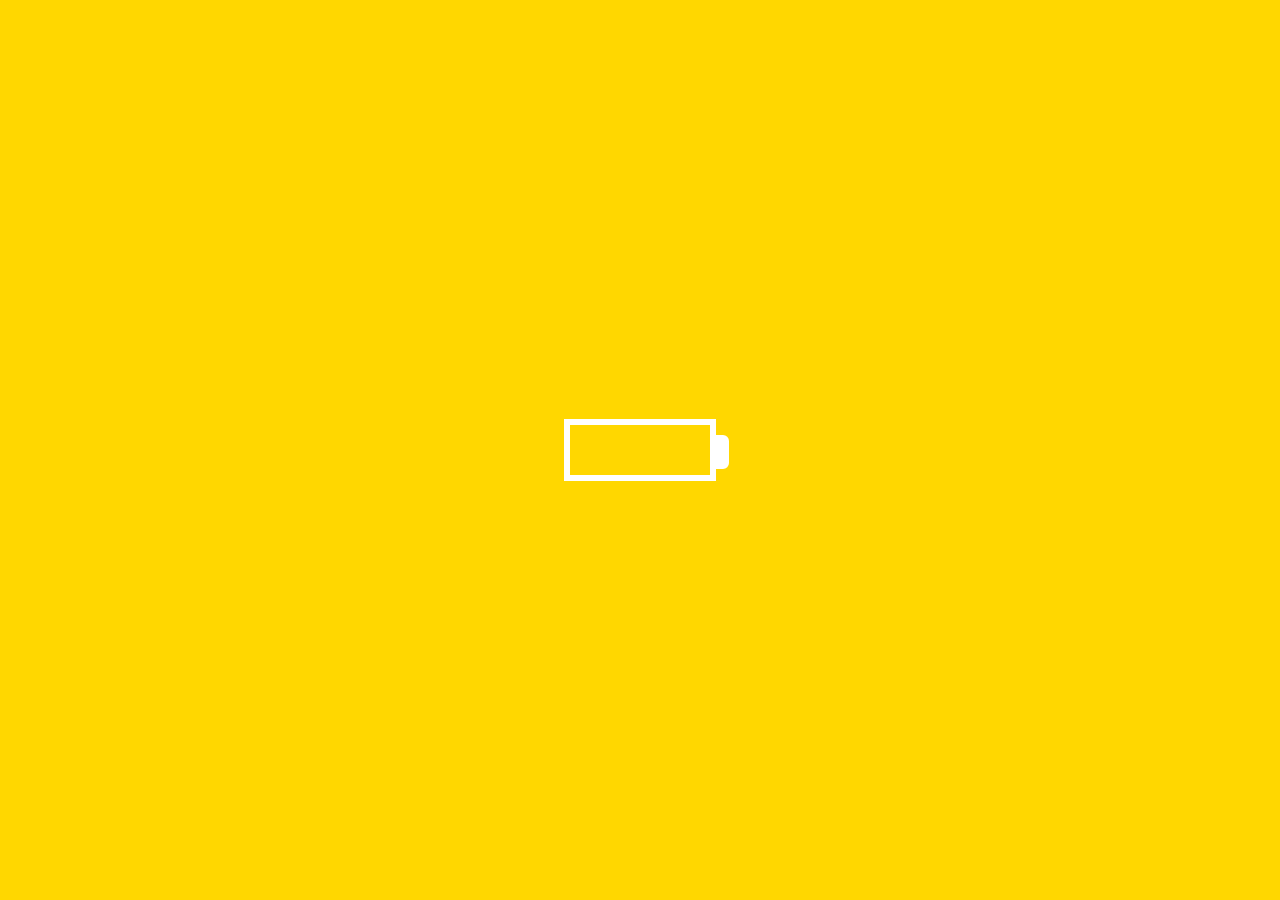
<file: battery/index.html>
<!DOCTYPE html>
<html lang="en">
<head>
    <meta charset="UTF-8">
    <meta http-equiv="X-UA-Compatible" content="IE=edge">
    <meta name="viewport" content="width=device-width, initial-scale=1.0">
    <link rel="stylesheet" href="style.css">
    <title>battery</title>
</head>
<body>
    <div class="container">
        <div class="battery">
            <div class="energy"></div>
        </div>
    </div>
</body>
</html>
</file>
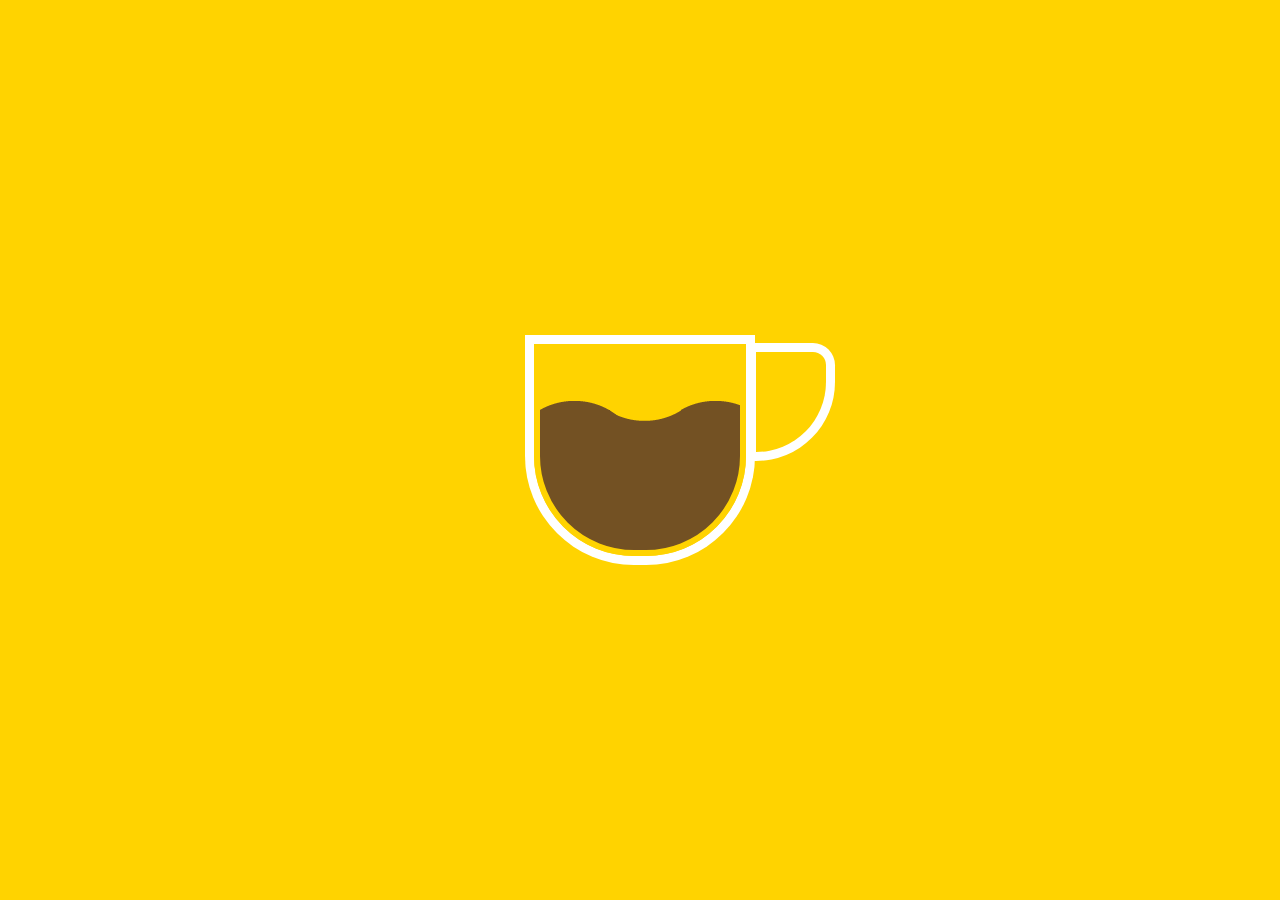
<file: coffee-cup/index.html>
<!DOCTYPE html>
<html lang="en">
<head>
    <meta charset="UTF-8">
    <meta http-equiv="X-UA-Compatible" content="IE=edge">
    <meta name="viewport" content="width=device-width, initial-scale=1.0">
    <link rel="stylesheet" href="style.css">
    <title>Coffee</title>
</head>
<body>
    <div class="cup">
        <div class="handle"></div>
    </div> 
</body>
</html>
</file>
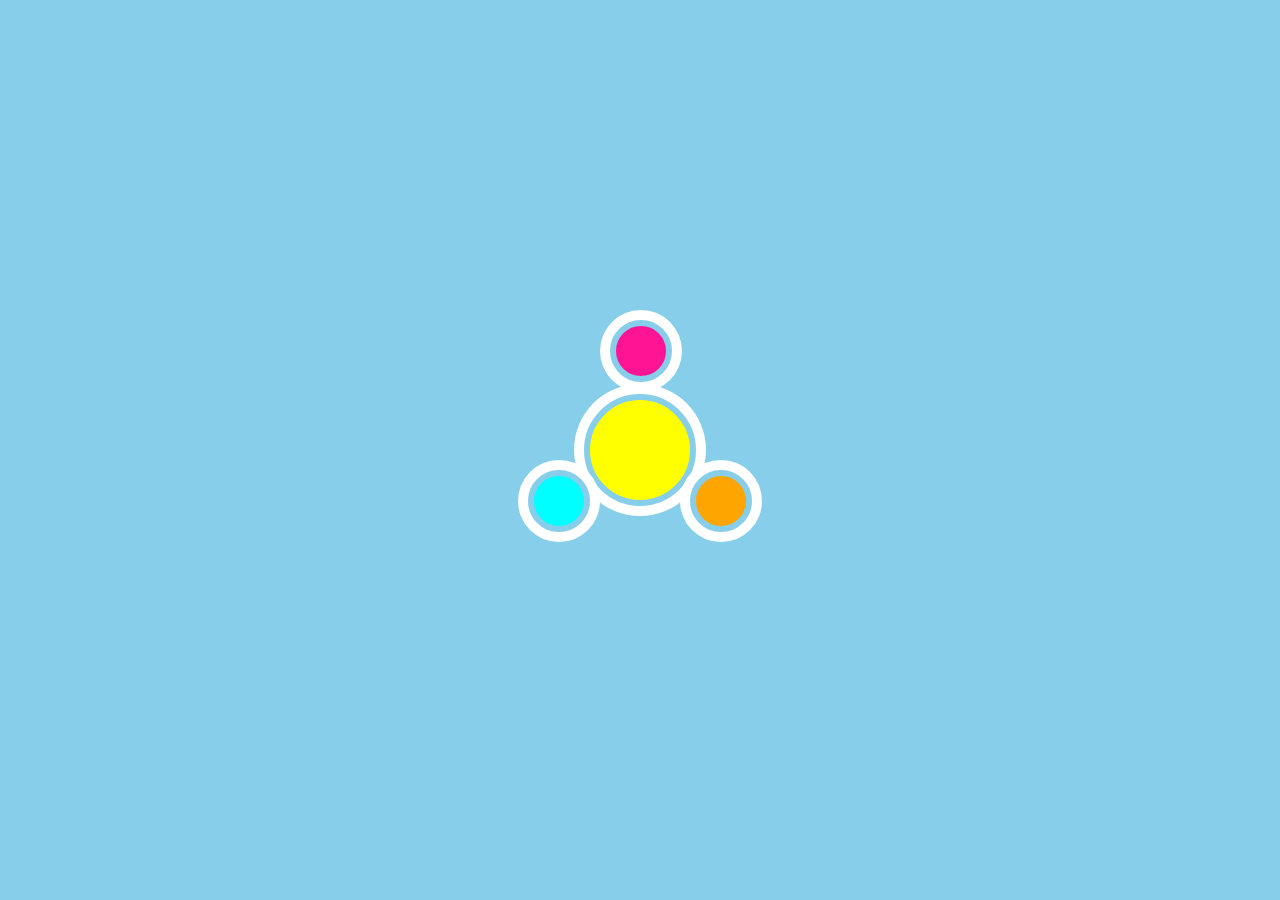
<file: fidget spinner/index.html>
<!DOCTYPE html>
<html lang="en">
<head>
    <meta charset="UTF-8">
    <meta http-equiv="X-UA-Compatible" content="IE=edge">
    <meta name="viewport" content="width=device-width, initial-scale=1.0">
    <link rel="stylesheet" href="style.css">
    <title>Fidget spinner</title>
</head>
<body>
    <div class="container">
        <div class="body">
            <div class="cirlce1"></div>
            <div class="cirlce2"></div>
            <div class="cirlce3"></div>
        </div>
    </div>
</body>
</html>
</file>
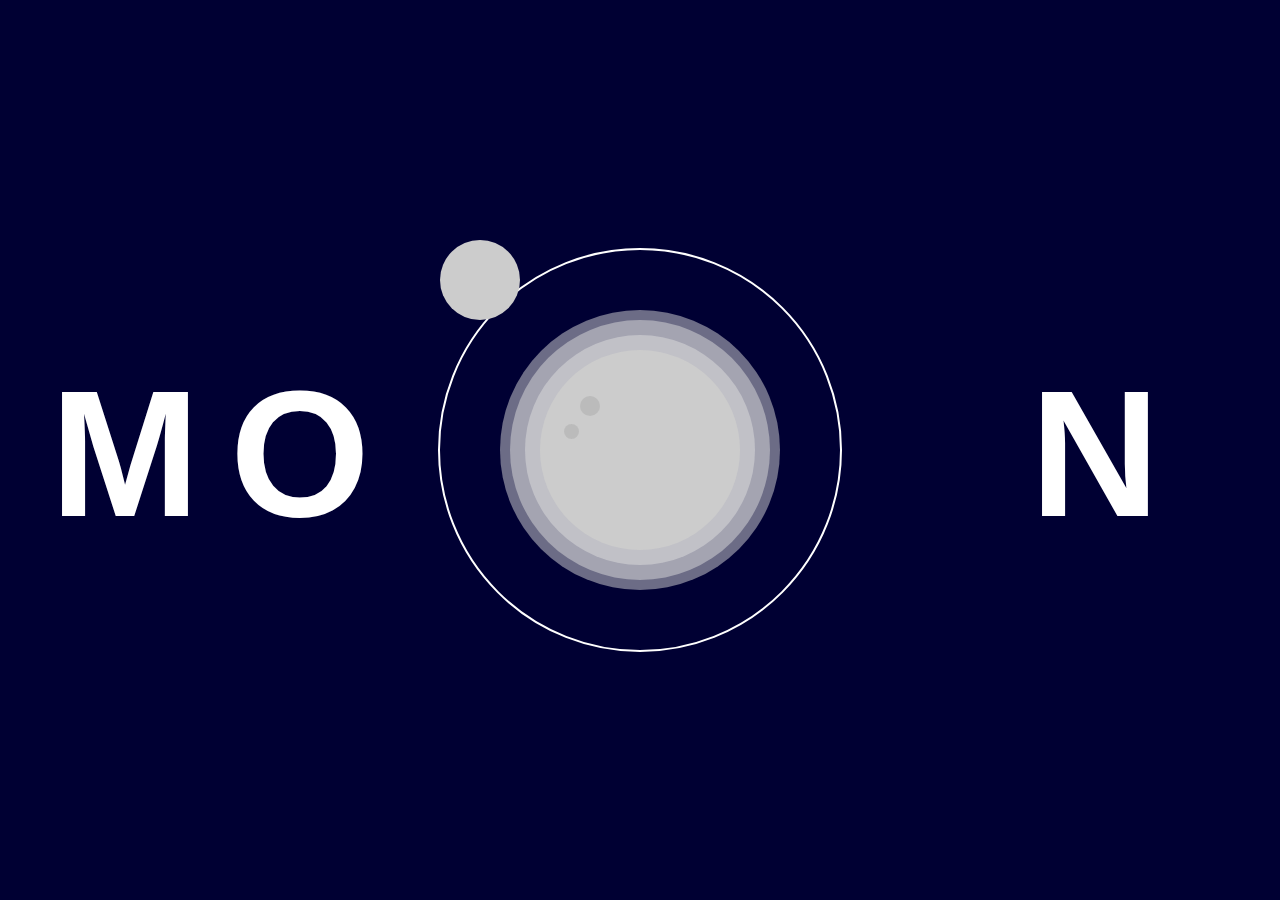
<file: moon/index.html>
<!DOCTYPE html>
<html lang="en">
<head>
    <meta charset="UTF-8">
    <meta http-equiv="X-UA-Compatible" content="IE=edge">
    <meta name="viewport" content="width=device-width, initial-scale=1.0">
    <link rel="stylesheet" href="style.css">
    <title>Moon</title>
</head>
<body>
    <div class="container">
        <div class="orbit">
        </div>
        <div class="moon">
                <div class="sparkle"></div>
            </div>
    </div>
</body>
</html>
</file>
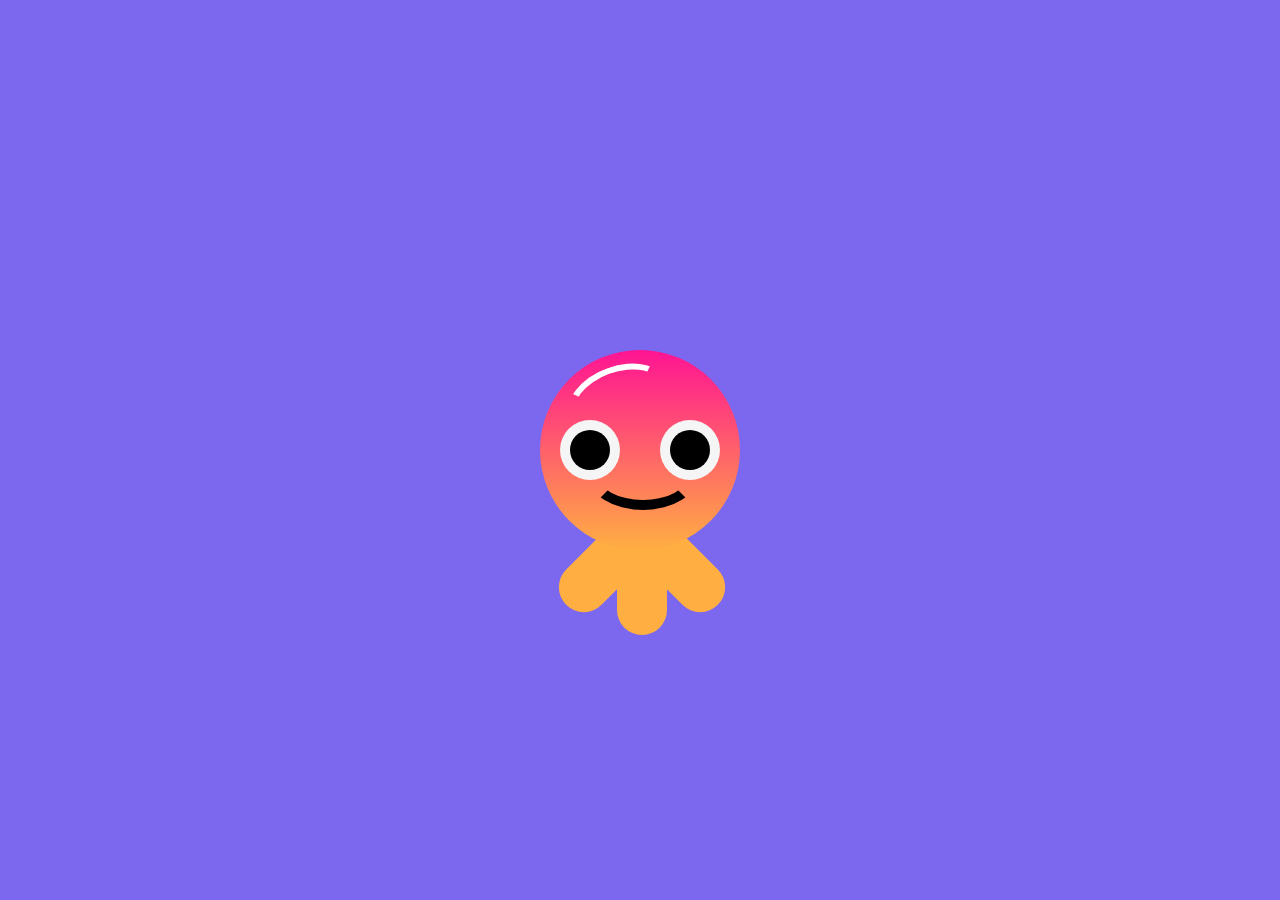
<file: octopus/index.html>
<!DOCTYPE html>
<html lang="en">
<head>
    <meta charset="UTF-8">
    <meta http-equiv="X-UA-Compatible" content="IE=edge">
    <meta name="viewport" content="width=device-width, initial-scale=1.0">
    <link rel="stylesheet" href="style.css">
    <title>octopus</title>
</head>
<body>
    <div class="container">
        <div class="head">
            <div class="l">
                <div class="puple"></div>
            </div>
            <div class="l">
                <div class="puple"></div>
            </div>
        </div>
        <div class="leg"></div>
        <div class="smile"></div>
    </div>
</body>
</html>
</file>
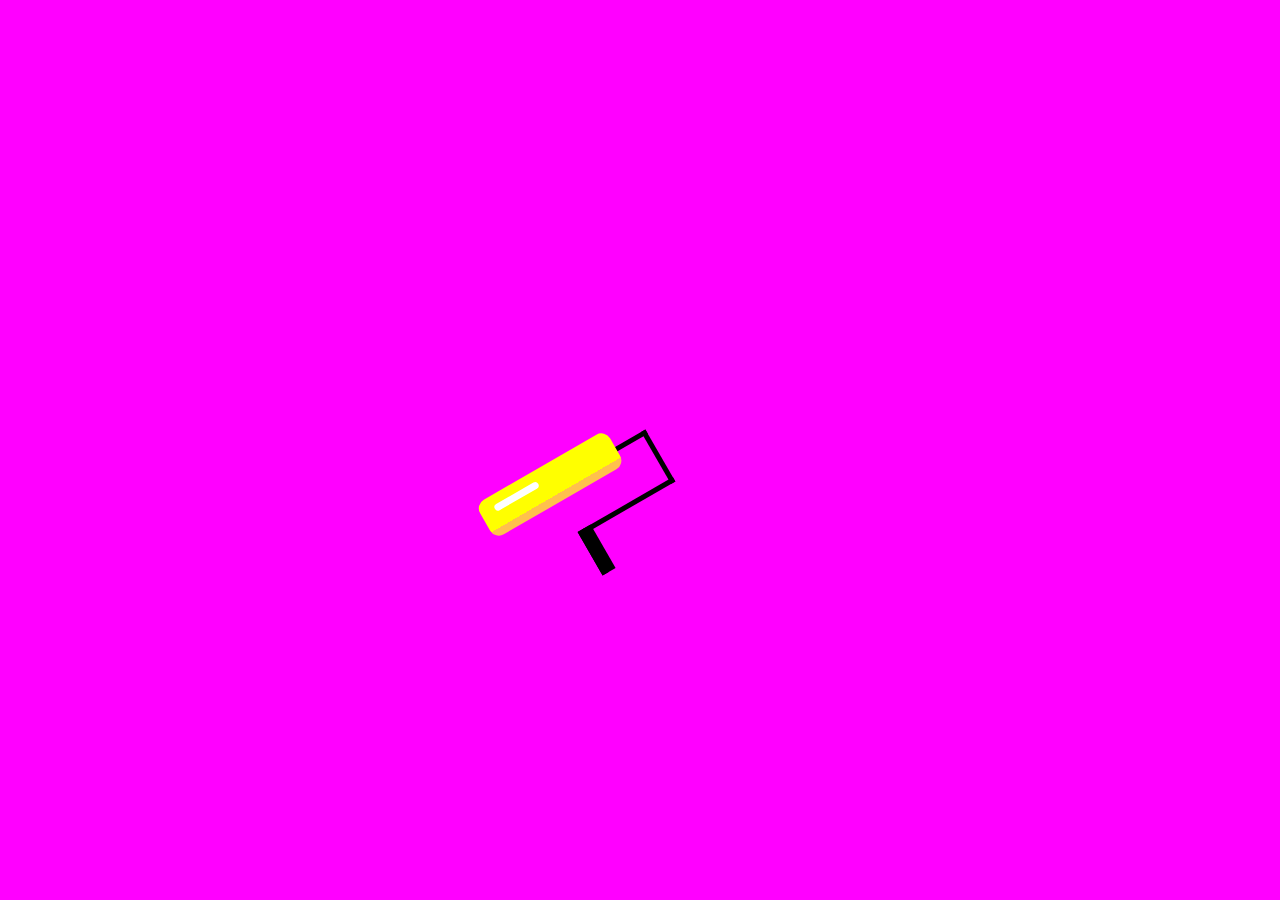
<file: paint roller/index.html>
<!DOCTYPE html>
<html lang="en">
<head>
    <meta charset="UTF-8">
    <meta http-equiv="X-UA-Compatible" content="IE=edge">
    <meta name="viewport" content="width=device-width, initial-scale=1.0">
    <link rel="stylesheet" href="style.css">
    <title>paint roller</title>
</head>
<body>
    <div class="container">
        <div class="roller">
            <div class="handle"></div>
        </div>
        <div class="paint"></div>
        
    </div>
</body>
</html>
</file>
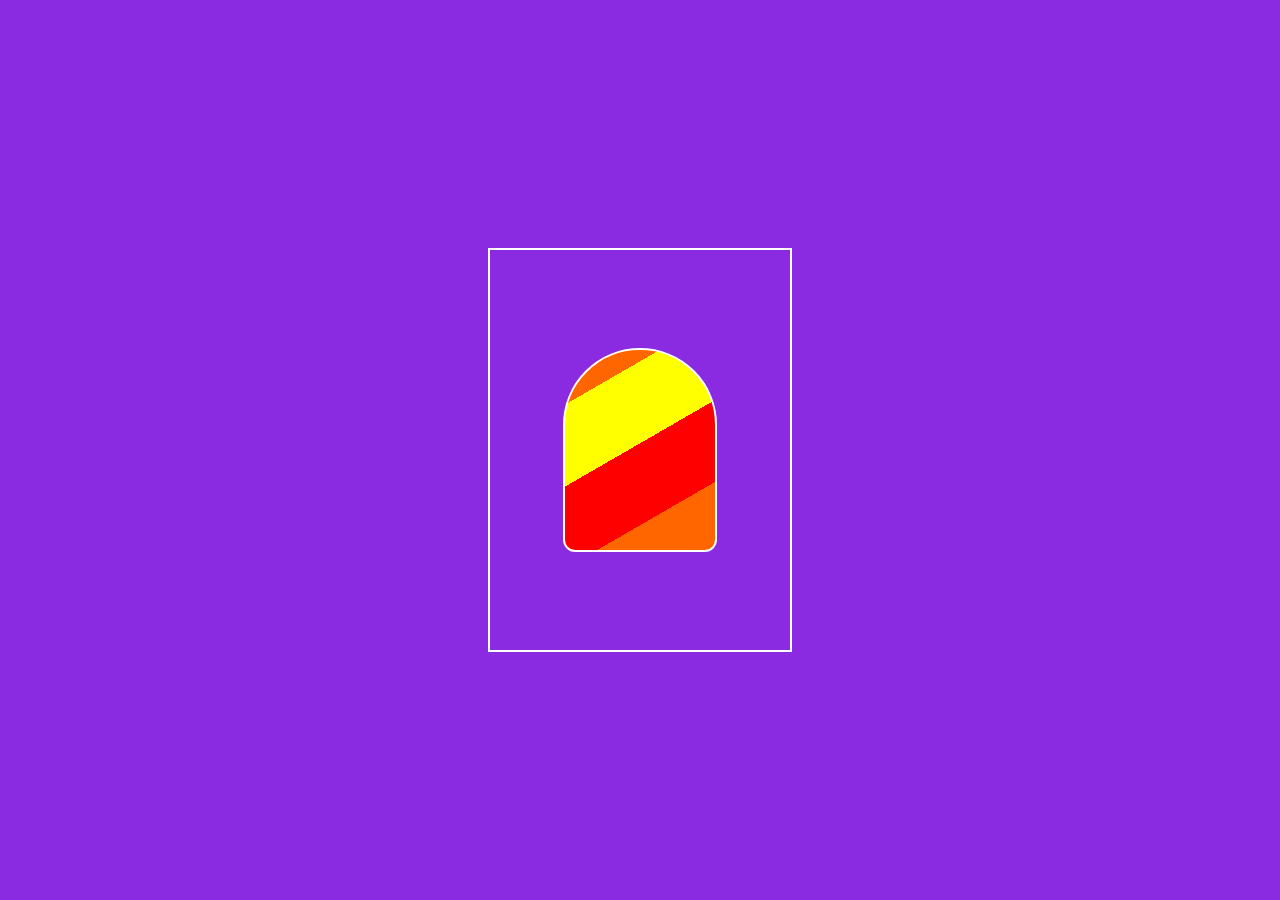
<file: popsicle/index.html>
<!DOCTYPE html>
<html lang="en">
<head>
    <meta charset="UTF-8">
    <meta http-equiv="X-UA-Compatible" content="IE=edge">
    <meta name="viewport" content="width=device-width, initial-scale=1.0">
    <link rel="stylesheet" href="style.css">
    <title>Popsicle</title>
</head>
<body>
    <div class="container">
        <div class="popsicle"></div>
    </div>
</body>
</html>
</file>
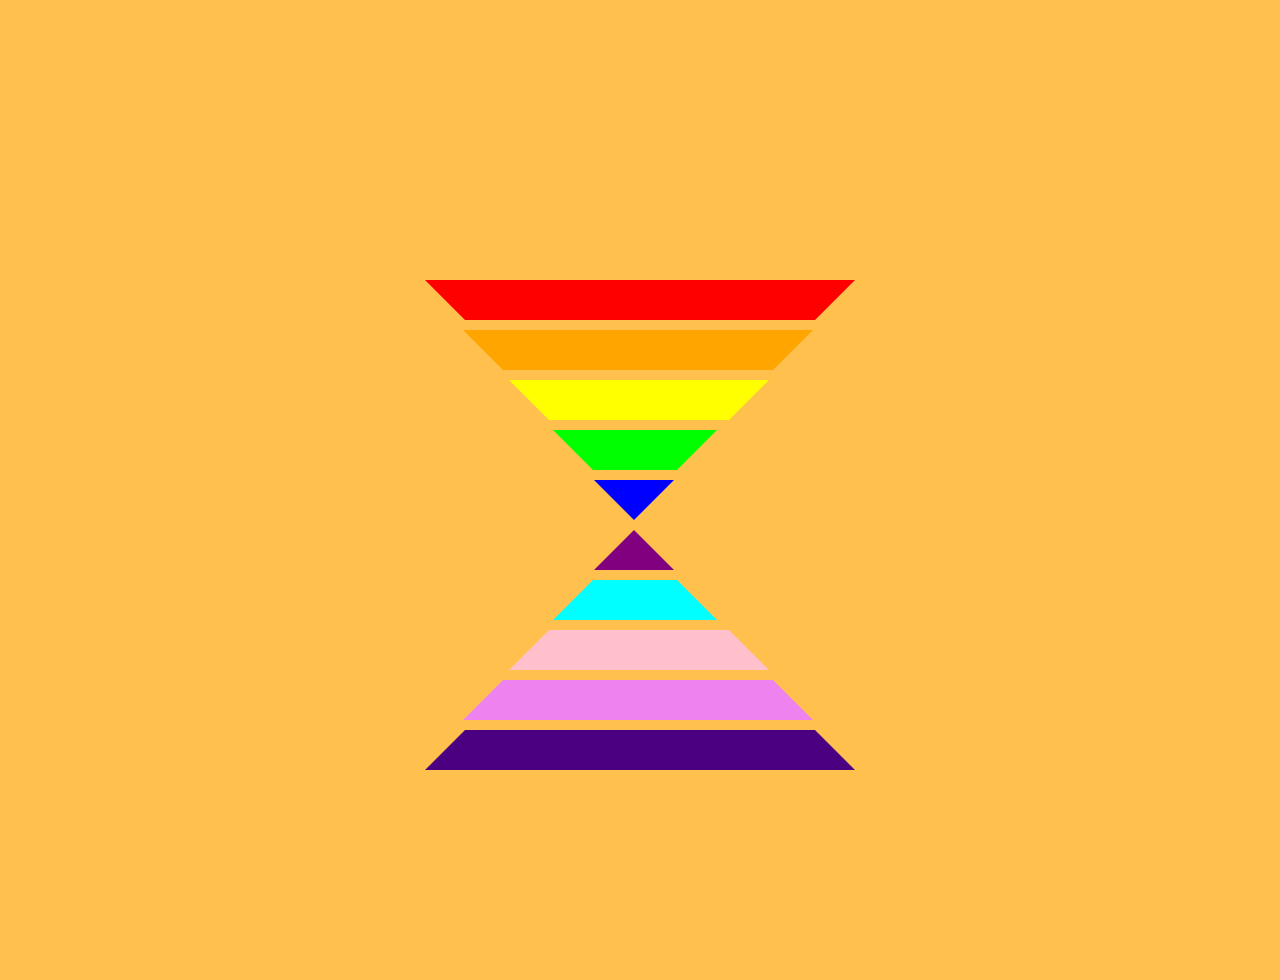
<file: rotating spinner/index.html>
<!DOCTYPE html>
<html lang="en">
<head>
    <meta charset="UTF-8">
    <meta http-equiv="X-UA-Compatible" content="IE=edge">
    <meta name="viewport" content="width=device-width, initial-scale=1.0">
    <link rel="stylesheet" href="style.css">
    <title>spinner</title>
</head>
<body>
    <div class="container">
        <div class="bar1"></div>
        <div class="bar2"></div>
        <div class="bar3"></div>
        <div class="bar4"></div>
        <div class="bar5"></div>
        <div class="bar6"></div>
        <div class="bar7"></div>
        <div class="bar8"></div>
        <div class="bar9"></div>
        <div class="bar10"></div>
    </div>
    
</body>
</html>
</file>
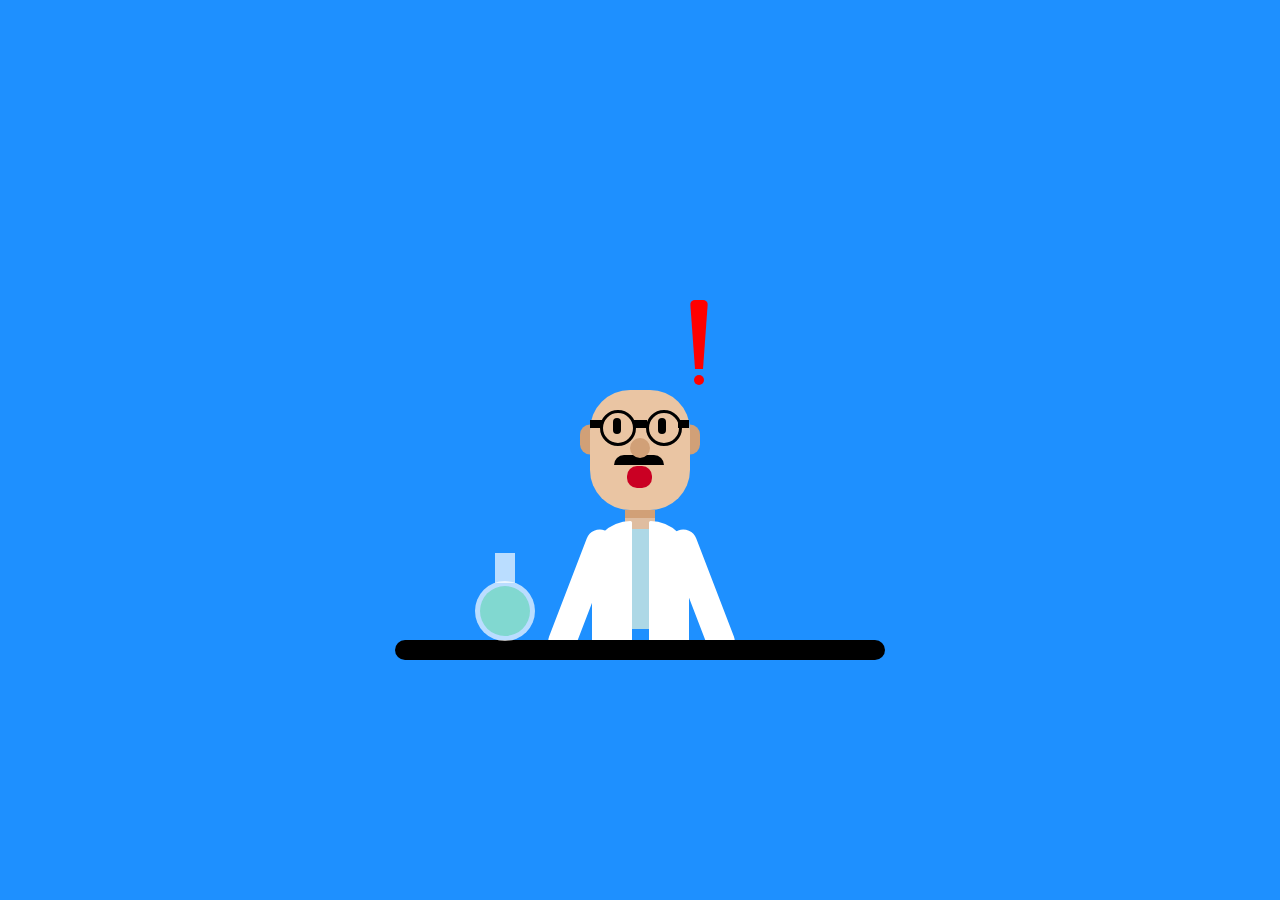
<file: scientist/index.html>
<!DOCTYPE html>
<html lang="en">
<head>
    <meta charset="UTF-8">
    <meta http-equiv="X-UA-Compatible" content="IE=edge">
    <meta name="viewport" content="width=device-width, initial-scale=1.0">
    <link rel="stylesheet" href="style.css">
    <title>scientist</title>
</head>
<body>
    <div class="container">
        <div class="head">
            <div class="spec">
                <div class="goggle l">
                    <div class="eyel"></div>
                </div>
            <div class="goggle r">
                <div class="eyer"></div>
            </div>
            </div>
            <div class="nose"></div>
            <div class="beard"></div>
            <div class="mouth"></div>
        </div>
        <div class="neck">
            <div class="coat">
                <div class="lhand"></div>
                <div class="rhand"></div>
            </div>
        </div>
        <div class="table">
            <div class="chemical"></div>
        </div>
        <div class="thinking">
            <div class="ball"></div>
        </div>
        
    </div>

</body>
</html>
</file>
<file: battery/style.css>
body{
    margin: 0;
    padding: 0;
    background-color:#ffd700 ;
}

.container{
    position: absolute;
    top: 50%;
    left: 50%;
    transform: translate(-50%, -50%);
    width: 250px;
    height: 250px;
}

.battery{
    width: 140px;
    height: 50px;
    border: 6px solid white;
    position: absolute;
    top: 50%;
    left: 50%;
    transform: translate(-50%, -50%);
}

.battery::after{
    content: "";
    width: 10px;
    height: 30px;
    border: 2px solid white;
    position: absolute;
    background-color: white;
    top: 10px;
    left: 145px;
    border-radius: 0px 6px 6px 0px;
}

.energy{
    width: 0px;
    height: 40px;
    background-color: #39ff14;
    position: absolute;
    top: 50%;
    transform: translateY(-50%);
    margin-left: 3px;
    animation: charge 2s infinite alternate-reverse;
}

@keyframes charge {
    100%{
        width: 130px;
    }
}
</file>
<file: coffee-cup/style.css>
body{
    background-color: #ffd300;
    margin: 0;
    padding: 0;
}

.cup {
    position: absolute;
    top: 50%;
    left: 50%;
    width: 200px;
    height: 200px;
    border: 6px solid #ffd300;
    transform: translate(-50%,-50%);
    border-radius: 0px 0px 100px 100px;
    box-shadow: 0px 0px 0px 9px white;
    background-image: url(coffee.png);
    background-repeat: repeat-x;
    background-position: 0px 50px;
    
}

.cup:hover{
    animation: wave 3s infinite;
}

@keyframes wave {
    0%{
        background-position: 0px 50px;
    }

    
    100%{
        background-position: -600px 50px;
        
    }
    
}

.handle{
    width: 70px;
    height: 100px;
    border: 6px solid ffd300;
    position: relative;
    top: 2px;
    left: 216px;
    border-radius: 0px 18px 96px 0px;
    box-shadow: 0px 0px 0px 9px white;
}
</file>
<file: fidget spinner/style.css>
body{
    margin: 0;
    padding: 0;
    background-color: #87ceeb;
}

.container{
    width: 300px;
    height: 300px;
    position: absolute;
    top: 50%;
    left: 50%;
    transform: translate(-50%,-50%);
    display: flex;
    align-items: center;
    justify-content: center;
}

.body{
    width: 100px;
    height: 100px;
    border: 6px solid  #87ceeb;
    border-radius: 50%;
    box-shadow: 0px 0px 0px 10px white;
    background-color: yellow;
    position: relative;
    animation: spin 2s infinite;
}

@keyframes spin{
    100%{
        transform: rotate(360deg);
    }
}

.cirlce1{
    width: 50px;
    height: 50px;
    border: 6px solid  #87ceeb;
    border-radius: 50%;
    box-shadow: 0px 0px 0px 10px white;
    background-color: #FF1493;
    position: absolute;
    top: -80px;
    left: 20px;
}

.cirlce2{
    width: 50px;
    height: 50px;
    border: 6px solid  #87ceeb;
    border-radius: 50%;
    box-shadow: 0px 0px 0px 10px white;
    background-color: #00FFFF;
    position: absolute;
    top: 70px;
    left: -62px;
}

.cirlce3{
    width: 50px;
    height: 50px;
    border: 6px solid  #87ceeb;
    border-radius: 50%;
    box-shadow: 0px 0px 0px 10px white;
    background-color: #FFA500;
    position: absolute;
    top: 70px;
    right: -62px;
}
</file>
<file: moon/style.css>
body{
    margin: 0;
    padding: 0;
    background-color:  #000033 ;
}
.container{
    width: 1200px;
    height: 500px;
    position: absolute;
    top: 50%;
    left: 50%;
    transform: translate(-50%,-50%);
    display: flex;
    justify-content: center;
    align-items: center;
}
.orbit{
    width: 400px;
    height: 400px;
    border-radius: 50%;
    border: 2px solid white;
    animation: rotate 5s infinite;
}

@keyframes rotate{
    100%{
        transform: rotate(360deg);
    }
}
.orbit::before{
    content: "";
    width: 80px;
    height: 80px;
    border-radius: 50%;
    background-color: #cccccc;
    position: absolute;
    top: 40px;

}
.moon{
    width: 200px;
    height: 200px;
    border-radius: 50%;
    background-color: #cccccc;
    position: absolute;
    top: 50%;
    left: 50%;
    transform: translate(-50%,-50%);
    box-shadow: 0px 0px 0px 15px #e0e0e07b, 0px 0px 0px 30px #e0e0e07b, 0px 0px 0px 40px #e0e0e07b;
}
.moon::before{
    content: "MO";
    color: white;
    font-weight: bolder;
    font-family: sans-serif;
    letter-spacing: 30px;
    font-size: 180px;
    position: absolute;
    left: -490px;
}
.moon::after{
    content: "N";
    color: white;
    font-weight: bolder;
    font-family: sans-serif;
    letter-spacing: 30px;
    font-size: 180px;
    position: absolute;
    left: 490px;
}
.sparkle{
    width: 20px;
    height: 20px;
    border-radius: 50%;
    background-color: #a3a3a366;
    position: absolute;
    top: 23%;
    left: 20%;
}
.sparkle::after{
    content: "";
    width: 15px;
    height: 15px;
    border-radius: 50%;
    background-color: #a3a3a366;
    position: absolute;
    top: 28px;
    left: -16px;
}
</file>
<file: octopus/style.css>
body{
    margin: 0;
    padding: 0;
    background-color:#7b68ee ;
}

.container{
    width:  500px ;
    height: 500px;
    position: absolute;
    top: 50%;
    left: 50%;
    transform: translate(-50%, -50%);
    display: grid;
    align-items: center;
    justify-content: center;
    animation: move 2s infinite alternate;
}

@keyframes move{
    100%{
        margin-top: 100px;
    }
}

.head{
    width: 200px;
    height:200px;
    background:linear-gradient(#ff1493,#ffae42);
    border-radius: 50%;
    display: flex;
    align-items: center;
    justify-content: space-around;
}

.head::before{
    content: "";
    position: absolute;
    width: 95px;
    height: 60px;
    border: 6px solid #ffff;
    border-radius: 50%;
    border-color: transparent;
    border-top-color: white;
    transform: rotate(-20deg);
    top: 166px;
    left: 176px;
}

.l{
    width: 60px;
    height: 60px;
    background: whitesmoke;
    border-radius: 50%;
    display: flex;
    align-items: center;
    justify-content: center;

}

.puple{
    width: 40px;
    height: 40px;
    background: black;
    border-radius: 50%;
}

.leg{
    position: absolute;
    width: 50px;
    height: 90px;
    top: 69%;
    left: 227px;
    background: linear-gradient(#ffae42,#ffae42);
    border-radius: 0px 0px 25px 25px;
    z-index: -1;
}

.leg::before{
    content: "";
    position: absolute;
    width: 50px;
    height: 90px;
    top: -19%;
    left: -44px;
    background: linear-gradient(#ffae42,#ffae42);
    border-radius: 0px 0px 25px 25px;
    z-index: -1;
    transform: rotate(45deg);

}

.leg::after{
    content: "";
    position: absolute;
    width: 50px;
    height: 90px;
    top: -19%;
    left: 44px;
    background: linear-gradient(#ffae42,#ffae42);
    border-radius: 0px 0px 25px 25px;
    z-index: -1;
    transform: rotate(-45deg);

}

.smile{
    position: absolute;
    width: 90px;
    height: 50px;
    border:10px solid black;
    border-radius:50%;
    border-color: transparent;
    border-bottom-color: black;
    left: 198px;
    top: 240px;
}
</file>
<file: paint roller/style.css>
body{
    background-color: #ff00ff;
    margin: 0;
    padding: 0;
}

.container{
    width: 300px;
    height: 300px;
    position: absolute;
    top: 50%;
    left: 50%;
    transform: translate(-50%,-50%);
    rotate: -30deg;
}

.roller{
    width: 150px;
    height: 40px;
    background-image: linear-gradient(to bottom, #ffff00 80% , #ffc04d 20%);
    margin: auto;
    position: absolute;
    top: 20%;
    left: 0;
    right: 0;
    border-radius: 10px;
    animation: roller 2s infinite;
}

@keyframes roller{
    40% {
        top: 175px;
    }
}

.roller::before{
    position: absolute;
    content: "";
    height: 7px;
    width: 50px;
    background-color: white;
    border-radius: 10px;
    top: 10px;
    left: 15px;
}

.roller::after{
    position: absolute;
    content: "";
    width: 100px;
    height: 50px;
    border: 5px solid black;
    border-left: none;
    top: 20px;
    left: 80px;
    z-index: -1;
}

.handle{
    width: 7px;
    height: 50px;
    background-color: black;
    position: absolute;
    top: 75px;
    left: 75px
}
.handle::after{
    position: absolute;
    content: "";
    width: 15px;
    height: 50px;
    background-color: black;
    
}

.paint{
    width: 145px;
    height: 0;
    background-color: #ffff00;
    animation: paint 2s infinite;
    z-index: -1;
    position: absolute;
    top: 22%;
    left: 0;
    right: 0;
    margin: auto;
    border-radius: 5px;
}

@keyframes paint {
    40%{
        height: 150px;
    }
}
</file>
<file: popsicle/style.css>
body{
    margin: 0;
    padding: 0;
    background-color: #8a2be2 ;
}

.container{
    width: 300px;
    height: 400px;
    border: 2px solid white;
    position: absolute;
    top: 50%;
    left: 50%;
    transform: translate(-50%,-50%);
    display: flex;
    align-items: center;
    justify-content: center;
}

.popsicle{
    width: 150px;
    height: 200px;
    border: 2px solid white;
    border-radius: 95px 95px 15px 15px;
    background: repeating-linear-gradient(-30deg,  #FF6600  0,  #FF6600 15%, #FF0000 15% , #FF0000 30%,  #FFFF00 30%,  #FFFF00 45%);
    animation: move 2.5s infinite alternate;
    background-size: 600px;
}

@keyframes move {
    100%{
        background-position: -300px;
        
    }
}
</file>
<file: rotating spinner/style.css>
body{
    margin: 0;
    padding: 0;
    background-color: #ffc04d;
}


.container{
    position: absolute;
    top: 70%;
    left: 50%;
    transform: translate(-50%,-50%);
    height: 700px;
    width: 700px;
    perspective: 1000px;
}

.container>div{
    margin-bottom: 10px;   
}

.bar1,.bar2,.bar3,.bar4,.bar5{
    border-top: 40px solid white;
    border-right: 40px solid transparent;
    border-left: 40px solid transparent;
    animation: flip 2s infinite forwards;
}

@keyframes flip {
    100%{
        transform:rotateY(180deg);
    }
}
.bar6,.bar7,.bar8,.bar9,.bar10{
    border-bottom: 40px solid white;
    border-right: 40px solid transparent;
    border-left: 40px solid transparent;
    animation: flip 2s infinite backwards;
}

@keyframes flip {
    100%{
        transform:rotateY(180deg);
    }
}

.bar1{
    border-top-color: #FF0000;
    width: 350px;
    margin: auto;
}
.bar2{
    border-top-color: #FFA500;
    width: 270px;
    position: relative;
    left :173px;
    animation-delay: 0.2s;
}
.bar3{
    border-top-color:  #FFFF00;
    width: 180px;
    position: relative;
    left :219px;
    animation-delay: 0.4s;
}
.bar4{
    border-top-color:#00FF00;
    width: 84px;
    position: relative;
    left :263px;
    animation-delay: 0.6s;
}
.bar5{
    border-top-color:#0000FF;
    width: 0px;
    position: relative;
    left :304px;
    animation-delay: 0.8s;
}


.bar10{
    border-bottom-color:  #4B0082;
    width: 350px;
    margin: auto;
    animation-delay: 1.6s;
}
.bar9{
    border-bottom-color:  #EE82EE;
    width: 270px;
    position: relative;
    left :173px;
    animation-delay: 1.4s;
}
.bar8{
    border-bottom-color:  #FFC0CB;
    width: 180px;
    position: relative;
    left :219px;
    animation-delay: 1.2s;
}
.bar7{
    border-bottom-color:#00FFFF;
    width: 84px;
    position: relative;
    left :263px;
    animation-delay: 1s;
}
.bar6{
    border-bottom-color: #800080;
    width: 0px;
    position: relative;
    left :304px;
    animation-delay: 0.8s;
}
</file>
<file: scientist/style.css>
body{
    margin: 0;
    padding: 0;
    background-color: #1e90ff ;
}

.container{
    width: 500px;
    height: 500px;
    position: absolute;
    top: 50%;
    left: 50%;
    transform: translate(-50%,-50%);
}

.head{
    width: 100px;
    height: 120px;
    position: absolute;
    top: 50%;
    left: 50%;
    transform: translate(-50%,-50%);
    border-radius: 40px;
    background-color:  #EAC5A3;
}

.head::before{
    content: "";
    width: 10px;
    height: 30px;
    background-color: #D1A077;
    position: absolute;
    top: 35%;
    left: -10px;
    transform: translateY(-25%);
    border-radius: 10px 0px 0px 10px;
}

.head::after{
    content: "";
    width: 10px;
    height: 30px;
    background-color: #D1A077;
    position: absolute;
    top: 35%;
    left: 100px;
    transform: translateY(-25%);
    border-radius: 0px 10px 10px 0px;
}
.spec{
    display: flex;
    gap: 10px;
    position: absolute;
    top: 20px;
    left: 10px;
}

.goggle{
    
    width: 30px;
    height: 30px;
    border: 3px solid black;
    border-radius: 50%;
}

.l::before{
    content: "";
    position: absolute;
    height: 8px;
    width: 13px;
    background-color: black;
    top: 10px;
    left: -10px;
}
.l::after{
    content: "";
    position: absolute;
    height: 8px;
    width: 14px;
    background-color: black;
    top: 10px;
    left: 33px;
}

.r::after{
    content: "";
    position: absolute;
    height: 8px;
    width: 11px;
    background-color: black;
    top: 10px;
    left: 78px;
}

.eyel{
    width: 8px;
    height: 16px;
    background-color: black;
    position: absolute;
    left: 13px;
    top: 8px;
    border-radius: 10px;
    animation: blink 2s infinite;
}
.eyer{
    width: 8px;
    height: 16px;
    background-color: black;
    position: absolute;
    left: 58px;
    top: 8px;
    border-radius: 10px;
    animation: blink 2s infinite ;
}

@keyframes blink {
    10%{
        transform: scaleY(0.1);
    }

    15%{
        transform: scaleY(1);
    }
}

.nose{
    width: 20px;
    height: 20px;
    background-color:#D1A077 ;
    border-radius: 50%;
    position: absolute;
    top: 40%;
    left: 40%;
}
.beard{
    width: 50px;
    height: 10px;
    background-color: black;
    position: absolute;
    top: 65px;
    left: 24px;
    border-radius: 10px 10px 0px 0px;
    z-index: -1;
}

.mouth{
    background-color: #ca0023;
    width: 25px;
    height: 22px;
    border-radius: 10px;
    position: absolute;
    top: 76px;
    left: 37px;
}

.neck{
    width: 30px;
    height: 19px;
    background-image: linear-gradient(to bottom, #D1A077, #D1A077 40%, #dfbda0 40%, #dfbda0 60%);
    position: absolute;
    top: 310px;
    left: 47%;
}

.coat{
    width: 20px;
    height: 100px;
    background-color: lightblue;
    position: absolute;
    top: 19px;
    left: 5px;
}

.coat::before{
    content: "";
    position: absolute;
    width: 40px;
    height: 133px;
    background-color: white;
    left: -38px;
    top: -8px;
    border-radius: 49px 2px 2px 2px;
}



.coat::after{
    content: "";
    position: absolute;
    width: 40px;
    height: 133px;
    background-color: white;
    left: 19px;
    top: -8px;
    border-radius: 2px 49px 2px 2px;
}

.lhand{
    width: 28px;
    height: 133px;
    background-color: white;
    position: absolute;
    transform: rotate(21deg);
    left: -63px;
    top: -3px;
    border-radius: 35px;
}
.rhand{
    width: 28px;
    height: 133px;
    background-color: white;
    position: absolute;
    transform: rotate(-21deg);
    left: 58px;
    top: -3px;
    border-radius: 35px;
}

.table{
    width: 490px;
    height: 20px;
    background-color: black;
    border-radius: 10px;
    position: absolute;
    top: 88%;
    left: 1%;
}

.table::before{
    content: "";
    width: 60px;
    height: 60px;
    border-radius: 50%;
    background-color: #ffffffb1;
    position: absolute;
    top: -59px;
    left: 80px;
}

.table::after{
    content: "";
    width: 20px;
    height: 30px;
    background-color: #ffffffb1;
    position: absolute;
    top: -87px;
    left: 100px;
}

.chemical{
    width: 50px;
    height: 50px;
    background-color:#81D8D0;
    border-radius: 50%;
    position: absolute;
    top: -54px;
    left: 85px;
    animation: change 3s infinite ease-in;

}

@keyframes change{
    0%{
        background-color:#81D8D0; 
    }
    25%{
        background-color:  #E6E6FA;
    }
    50%{
        background-color: #FF7F50;
    }
    100%{
        background-color: #F7E7CE;
    }
}

.thinking{
    width: 8px;
    height: -26px;
    border-top: 69px solid  #FF0000;
    border-left: 5px solid transparent;
    border-right: 5px solid transparent;
    border-radius: 5px;    
    position: absolute;
    top: 100px;
    left: 300px;     
    animation: think 0.6s infinite alternate;
}

@keyframes think{
    100%{
        transform: translateY(-10px);
        transform-origin: top bottom;
    }
}

.ball{
    width: 10px;
    height: 10px;
    background-color: #FF0000;
    border-radius: 50%;
    position: absolute;
    top: 6px;
    left: -9%;
}
</file>
